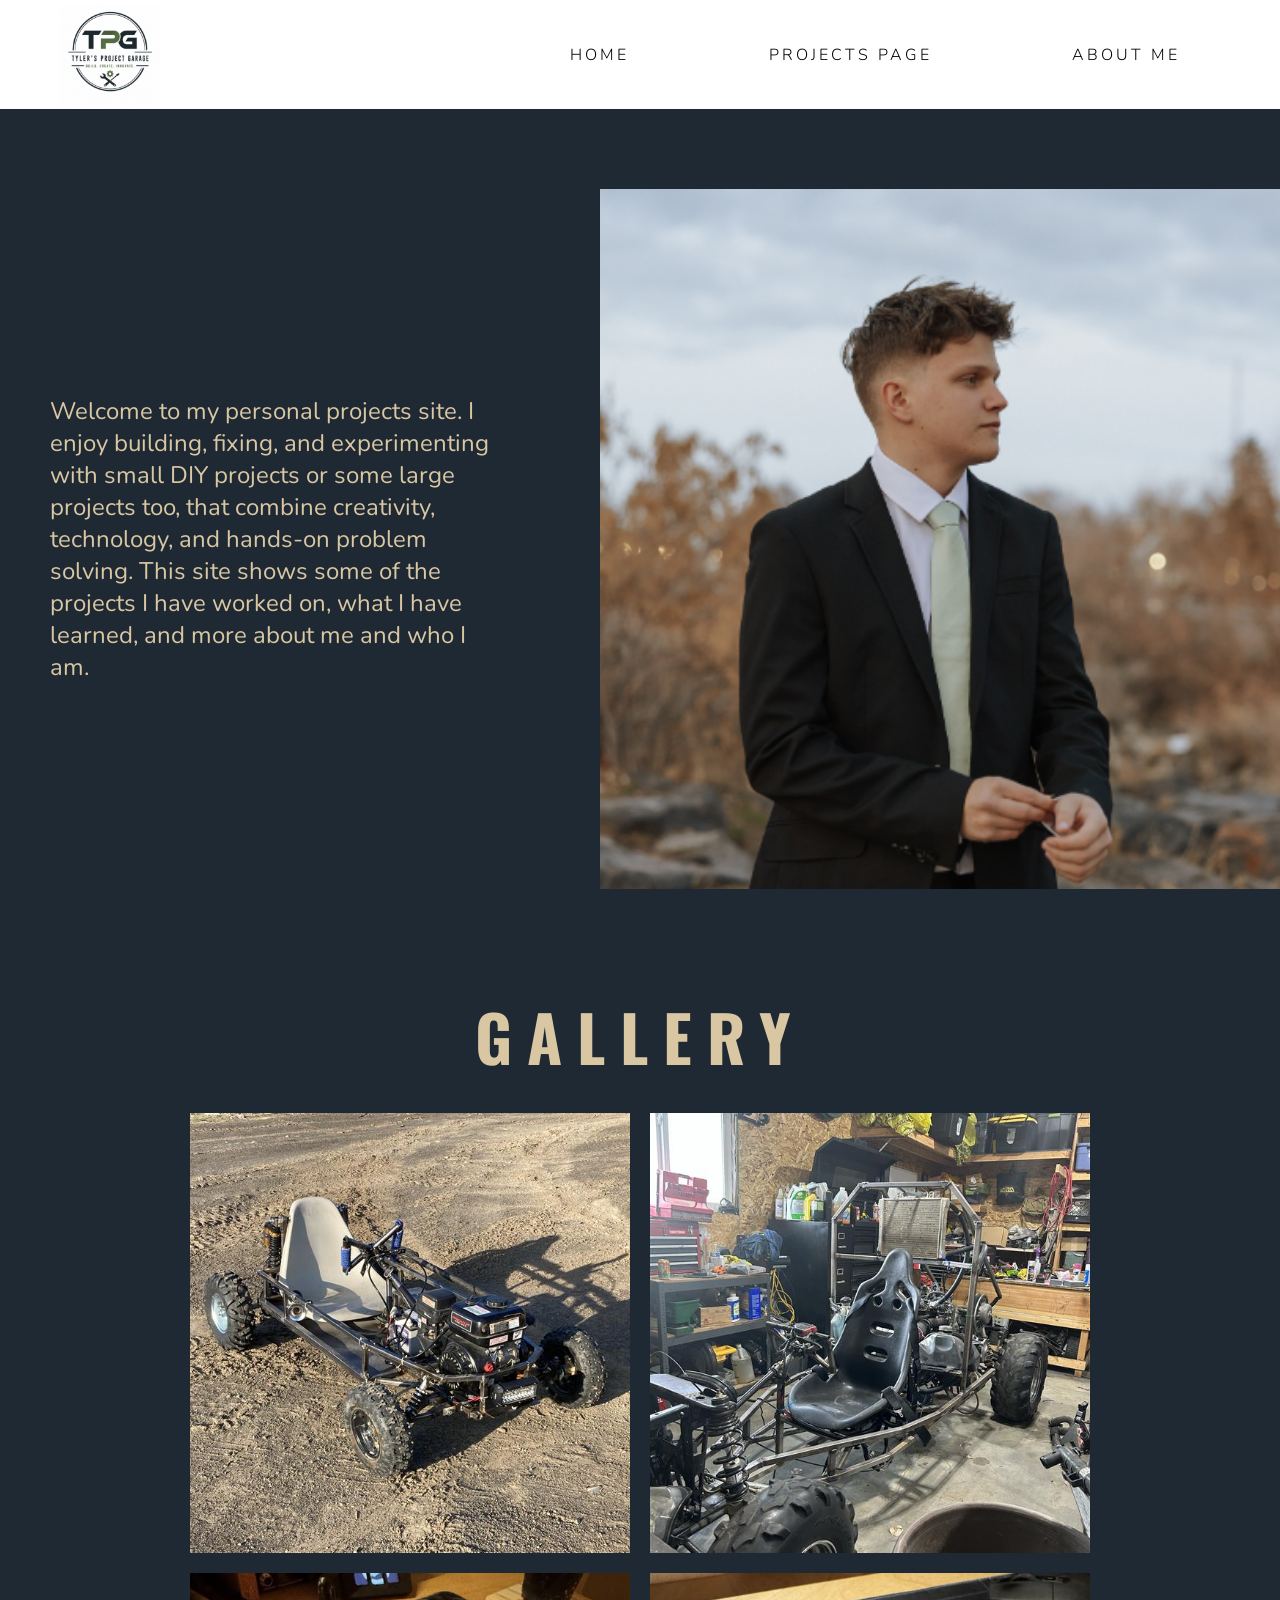
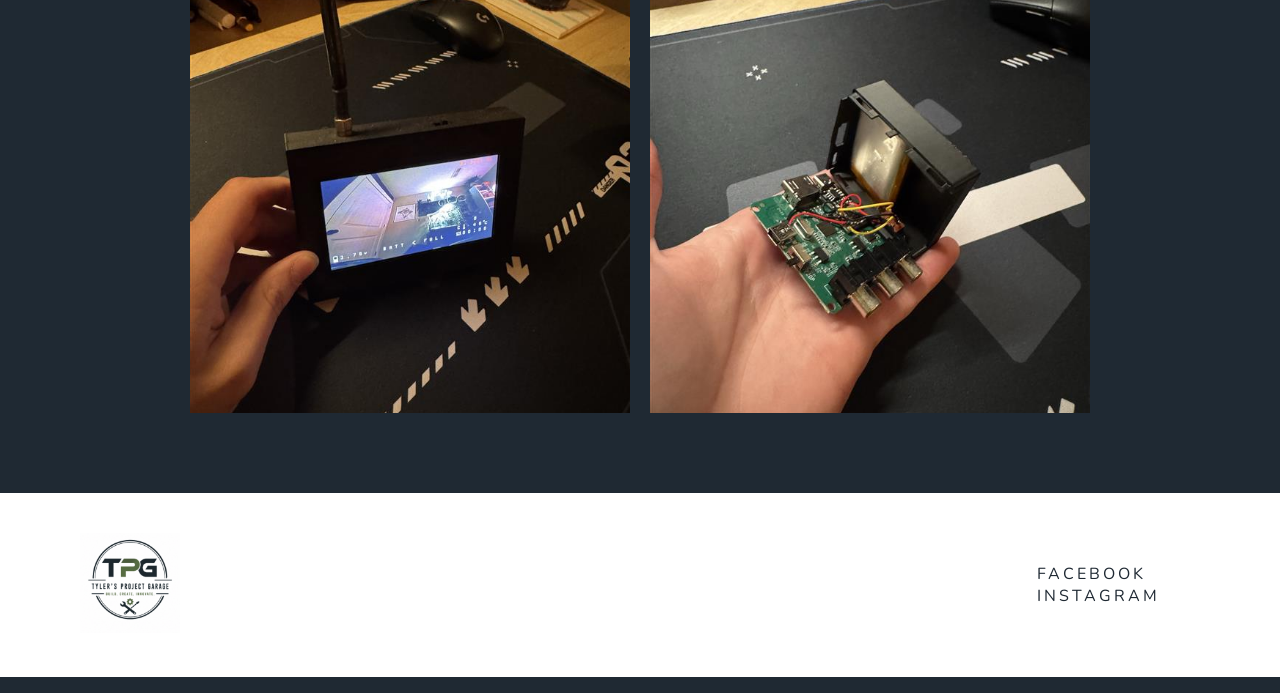
<file: index.html>
<!DOCTYPE html>
<html lang="en">
<head>
    <meta charset="UTF-8">
    <meta name="viewport" content="width=device-width, initial-scale=1.0">
    <title>Tyler's Project Garage | Home</title>
    <link rel="stylesheet" href="styles/index.css">
</head>
<body>
    <div id="content">
        <header>
            <div class="content-width">
            <a class="logo-link-header" href="index.html">
                <img class="logo" src="images/tpg_logo.jpg" alt="TPG logo">
            </a>
            <nav class="navbar">
                <ul>
                    <li><a href="index.html" target="_blank">HOME</a></li>
                    <li><a href="projects.html" target="_blank">PROJECTS PAGE</a></li>
                    <li><a href="about_me.html" target="_blank">ABOUT ME</a></li>
                </ul>
            </nav>
            </div>
        </header>
    </div>
    <div class="hero-box">
        <div id="hero-intro">
            <p>
                Welcome to my personal projects site. I enjoy building, fixing, and experimenting with small DIY projects or 
                some large projects too, that combine creativity, technology, and hands-on problem solving. This site shows 
                some of the projects I have worked on, what I have learned, and more about me and who I am. 
            </p>
        </div>
        <div id="hero-image">
            <img id="hero-img" src="images/tpg_profile.jpg" alt="Tyler Profile image">
        </div>
    </div>
    <h2 class="gallery-title">GALLERY</h2>
    <main id="gallery-grid">
        <img class="gallery-img" src="images/tpg_projects_1.1.jpg" alt="Project 1">
        <img class="gallery-img" src="images/tpg_projects_2.1.jpg" alt="Project 2">
        <img class="gallery-img" src="images/tpg_projects_3.1.jpg" alt="Project 3">
        <img class="gallery-img" src="images/tpg_projects_4.1.jpg" alt="Project 4">
    </main>
    <footer>
        <div id="footer-content">
            <div class="footer-logo">
                <a id="logo-link-footer" href="index.html">
                <img class="logo" src="images/tpg_logo.jpg" alt="TPG logo">
                </a>
            </div>
            <div class="footer-socials">
                <ul>
                    <li><a href="https://facebook.com" target="_blank">FACEBOOK</a></li>
                    <li><a href="https://instagram.com" target="_blank">INSTAGRAM</a></li>
                </ul>
            </div>
        </div>
    </footer>
    <p></p>
</body>
</html>
</file>
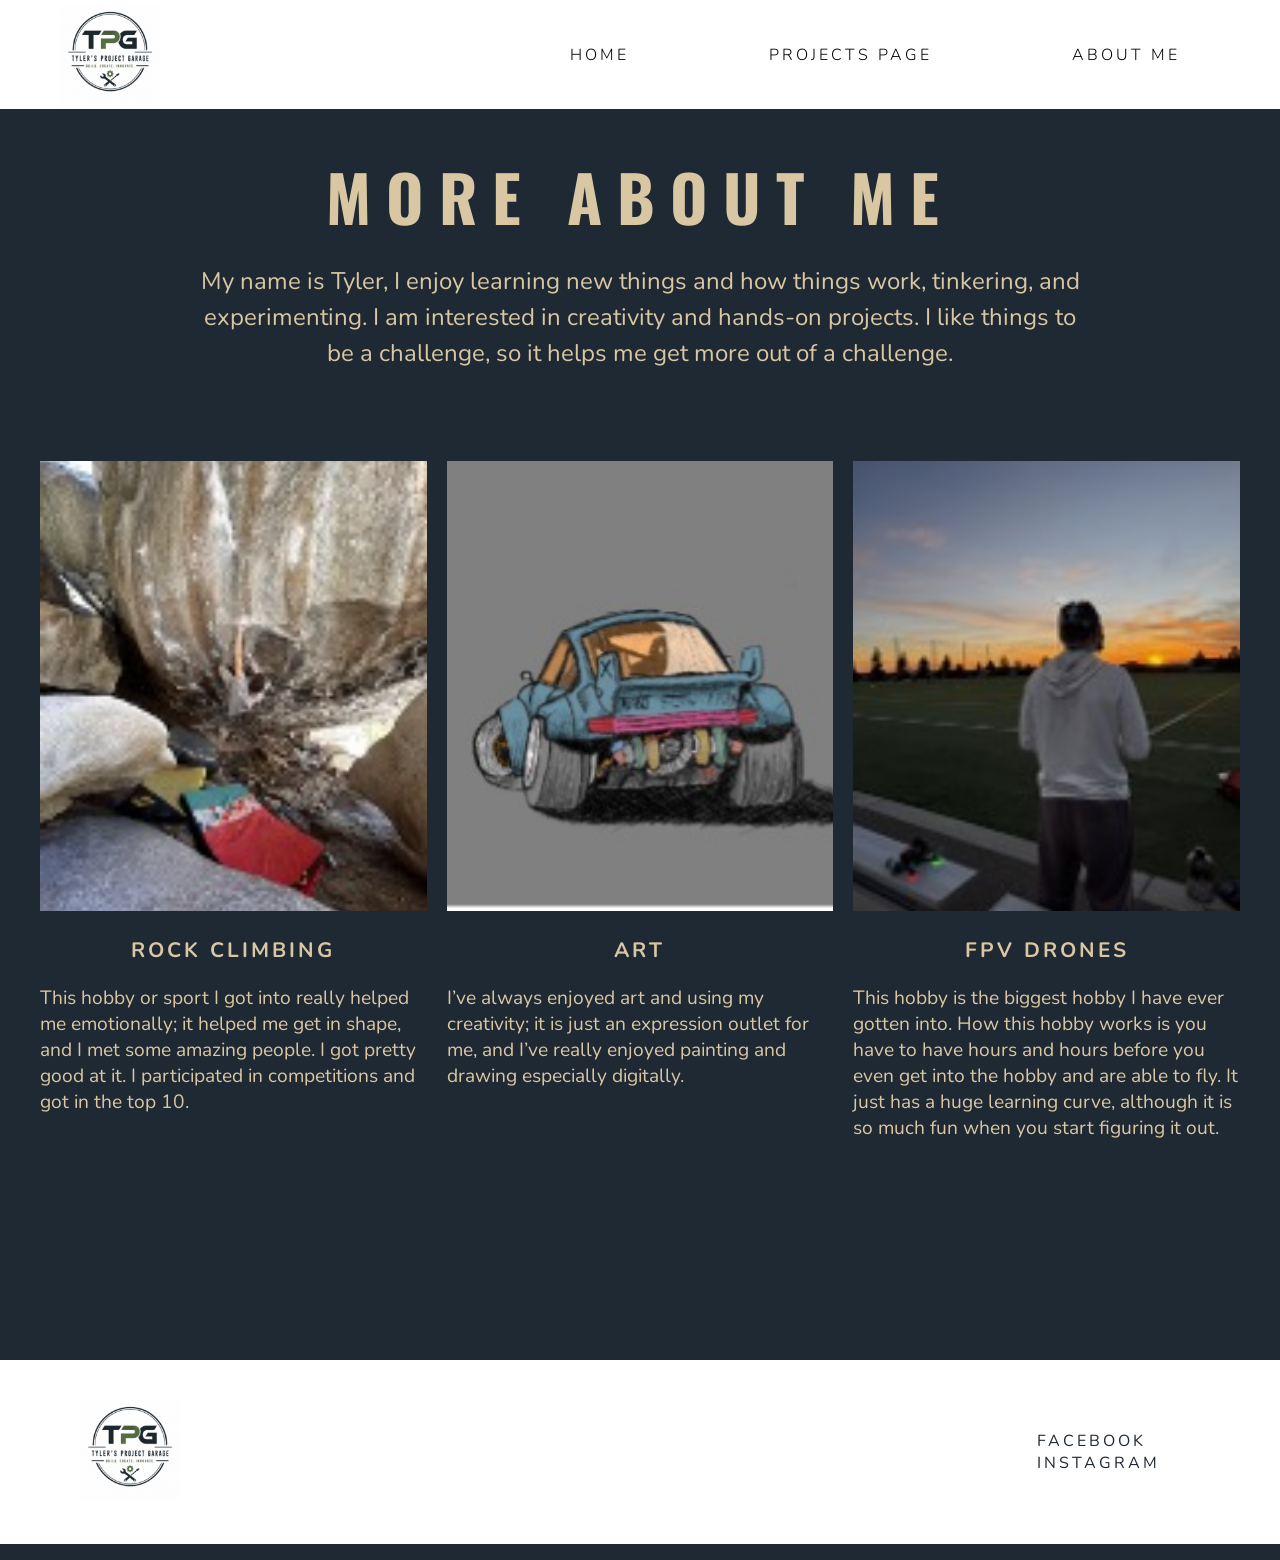
<file: about_me.html>
<!DOCTYPE html>
<html lang="en">
<head>
    <meta charset="UTF-8">
    <meta name="viewport" content="width=device-width, initial-scale=1.0">
    <title>Tyler's Project Garage | About Me</title>
    <link rel="stylesheet" href="styles/about_me.css">
</head>
<body>
    <!-- @import url('https://fonts.googleapis.com/css2?family=Nunito:ital,wght@0,200..1000;1,200..1000&family=Oswald:wght@200..700&display=swap') -->
    <div id="content">
        <header>
            <div class="content-width">
            <a class="logo-link-header" href="index.html">
                <img class="logo" src="images/tpg_logo.jpg" alt="TPG logo">
            </a>
            <nav class="navbar">
                <ul>
                    <li><a href="index.html" target="_blank">HOME</a></li>
                    <li><a href="projects.html" target="_blank">PROJECTS PAGE</a></li>
                    <li><a href="about_me.html" target="_blank">ABOUT ME</a></li>
                </ul>
            </nav>
            </div>
            <div id="hero-title">
                <h1>MORE ABOUT ME</h1>
                <h2>My name is Tyler, I enjoy learning new things and how things work, tinkering, and experimenting. 
                    I am interested in creativity and hands-on projects. I like things to be a challenge, so it helps 
                    me get more out of a challenge.</h2>
            </div>
        </header>
    </div>
    <main id="about-me-grid">
        <section id="rockclimbing-card">
            <img class="card-img" src="images/tpg_about_me_1.jpg" alt="Rock Climbing">
            <div class="card-info">
                <h3>ROCK CLIMBING</h3>
                <p>This hobby or sport I got into really helped me emotionally; it helped me get in shape, and I met 
                    some amazing people. I got pretty good at it. I participated in competitions and got in the top 10.</p>
            </div>
        </section>
        <section id="art-card">
            <img class="card-img" src="images/tpg_about_me_2.jpg" alt="Art">
            <div class="card-info">
                <h3>ART</h3>
                <p>I’ve always enjoyed art and using my creativity; it is just an expression outlet for me, and I’ve 
                    really enjoyed painting and drawing especially digitally.</p>
            </div>
        </section>
        <section id="fpv-drones-card">
            <img class="card-img" src="images/tpg_about_me_3.jpg" alt="FPV Drones">
            <div class="card-info">
                <h3>FPV DRONES</h3>
                <p>This hobby is the biggest hobby I have ever gotten into. How this hobby works is you have to have 
                    hours and hours before you even get into the hobby and are able to fly. It just has a huge learning 
                    curve, although it is so much fun when you start figuring it out.</p>
            </div>
        </section>
    </main>
    <footer>
        <div id="footer-content">
            <div class="footer-logo">
                <a class="logo-link-footer" href="index.html">
                <img class="logo" src="images/tpg_logo.jpg" alt="TPG logo">
                </a>
            </div>
            <div class="footer-socials">
                <ul>
                    <li><a href="https://facebook.com" target="_blank">FACEBOOK</a></li>
                    <li><a href="https://instagram.com" target="_blank">INSTAGRAM</a></li>
                </ul>
            </div>
        </div>
    </footer>
    <p></p>
</body>
</html>
</file>
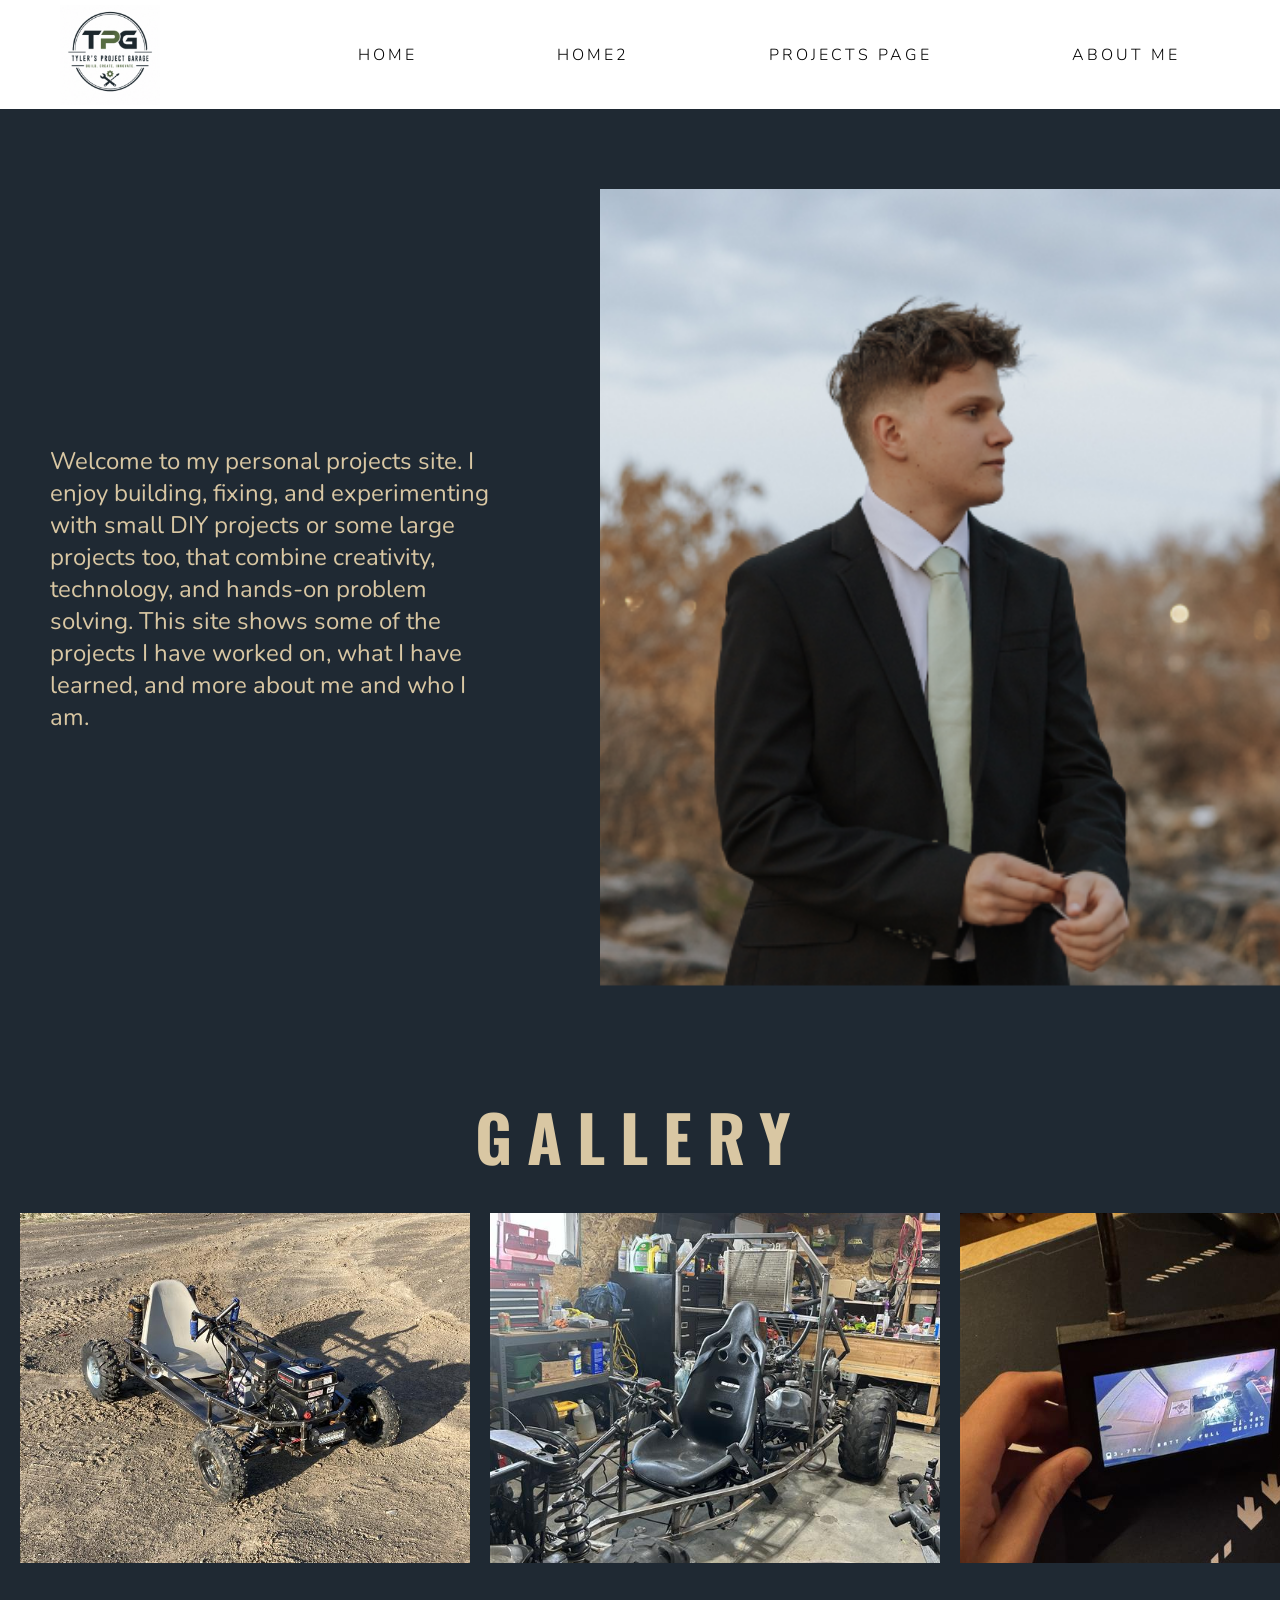
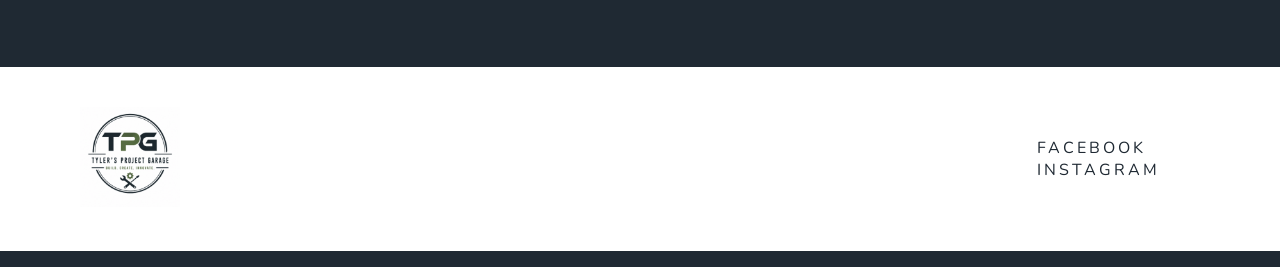
<file: index2.html>
<!DOCTYPE html>
<html lang="en">
<head>
    <meta charset="UTF-8">
    <meta name="viewport" content="width=device-width, initial-scale=1.0">
    <title>Tyler's Project Garage | Home2</title>
    <link rel="stylesheet" href="styles/index2.css">
</head>
<body>
    <div id="content">
        <header>
            <div class="content-width">
            <a class="logo-link-header" href="index.html">
                <img class="logo" src="images/tpg_logo.jpg" alt="TPG logo">
            </a>
            <nav class="navbar">
                <ul>
                    <li><a href="index.html" target="_blank">HOME</a></li>
                    <li><a href="index2.html" target="_blank">HOME2</a></li>
                    <li><a href="projects.html" target="_blank">PROJECTS PAGE</a></li>
                    <li><a href="about_me.html" target="_blank">ABOUT ME</a></li>
                </ul>
            </nav>
            </div>
        </header>
    </div>
    <div class="hero-box">
        <div id="hero-intro">
            <p>
                Welcome to my personal projects site. I enjoy building, fixing, and experimenting with small DIY projects or 
                some large projects too, that combine creativity, technology, and hands-on problem solving. This site shows 
                some of the projects I have worked on, what I have learned, and more about me and who I am. 
            </p>
        </div>
        <div id="hero-image">
            <img id="hero-img" src="images/tpg_profile.jpg" alt="Tyler Profile image">
        </div>
    </div>
    <h2 class="gallery-title">GALLERY</h2>
    <main id="gallery">
        <a href="projects.html#go-kart-card" target="_blank">
        <img class="gallery-img" src="images/tpg_projects_1.1.jpg" alt="Go Kart">
        </a>
        <a href="projects.html#dune-buggy-card" target="_blank">
        <img class="gallery-img" src="images/tpg_projects_2.1.jpg" alt="Dune Buggy">
        </a>
        <a href="projects.html#portable-fpv-screen-card" target="_blank">
        <img class="gallery-img" src="images/tpg_projects_3.1.jpg" alt="Portable FPV Screen">
        </a>
        <a href="projects.html#portable-a/v-to-hdmi-card" target="_blank">
        <img class="gallery-img" src="images/tpg_projects_4.1.jpg" alt="Portable A/V to HDMI">
        </a>
        <a href="projects.html#model-car-card" target="_blank">
        <img class="gallery-img" src="images/tpg_projects_5.1.jpg" alt="Model Car">
        </a>
        <a href="projects.html#steering-wheel-card" target="_blank">
        <img class="gallery-img" src="images/tpg_projects_6.1.jpg" alt="Steering Wheel">
        </a>
        <a href="projects.html#led-light-tv-stand-card" target="_blank">
        <img class="gallery-img" src="images/tpg_projects_7.1.jpg" alt="LED Light TV Stand">
        </a>
        <a href="projects.html#portable-charger-holder-card" target="_blank">
        <img class="gallery-img" src="images/tpg_projects_8.1.jpg" alt="Portable Charger Holder">
        </a>
        <a href="projects.html#fpv-drone-card" target="_blank">
        <img class="gallery-img" src="images/tpg_projects_9.1.jpg" alt="FPV Drone">
        </a>
    </main>
    <footer>
        <div id="footer-content">
            <div class="footer-logo">
                <a id="logo-link-footer" href="index.html">
                <img class="logo" src="images/tpg_logo.jpg" alt="TPG logo">
                </a>
            </div>
            <div class="footer-socials">
                <ul>
                    <li><a href="https://facebook.com" target="_blank">FACEBOOK</a></li>
                    <li><a href="https://instagram.com" target="_blank">INSTAGRAM</a></li>
                </ul>
            </div>
        </div>
    </footer>
    <p></p>
</body>
</html>
</file>
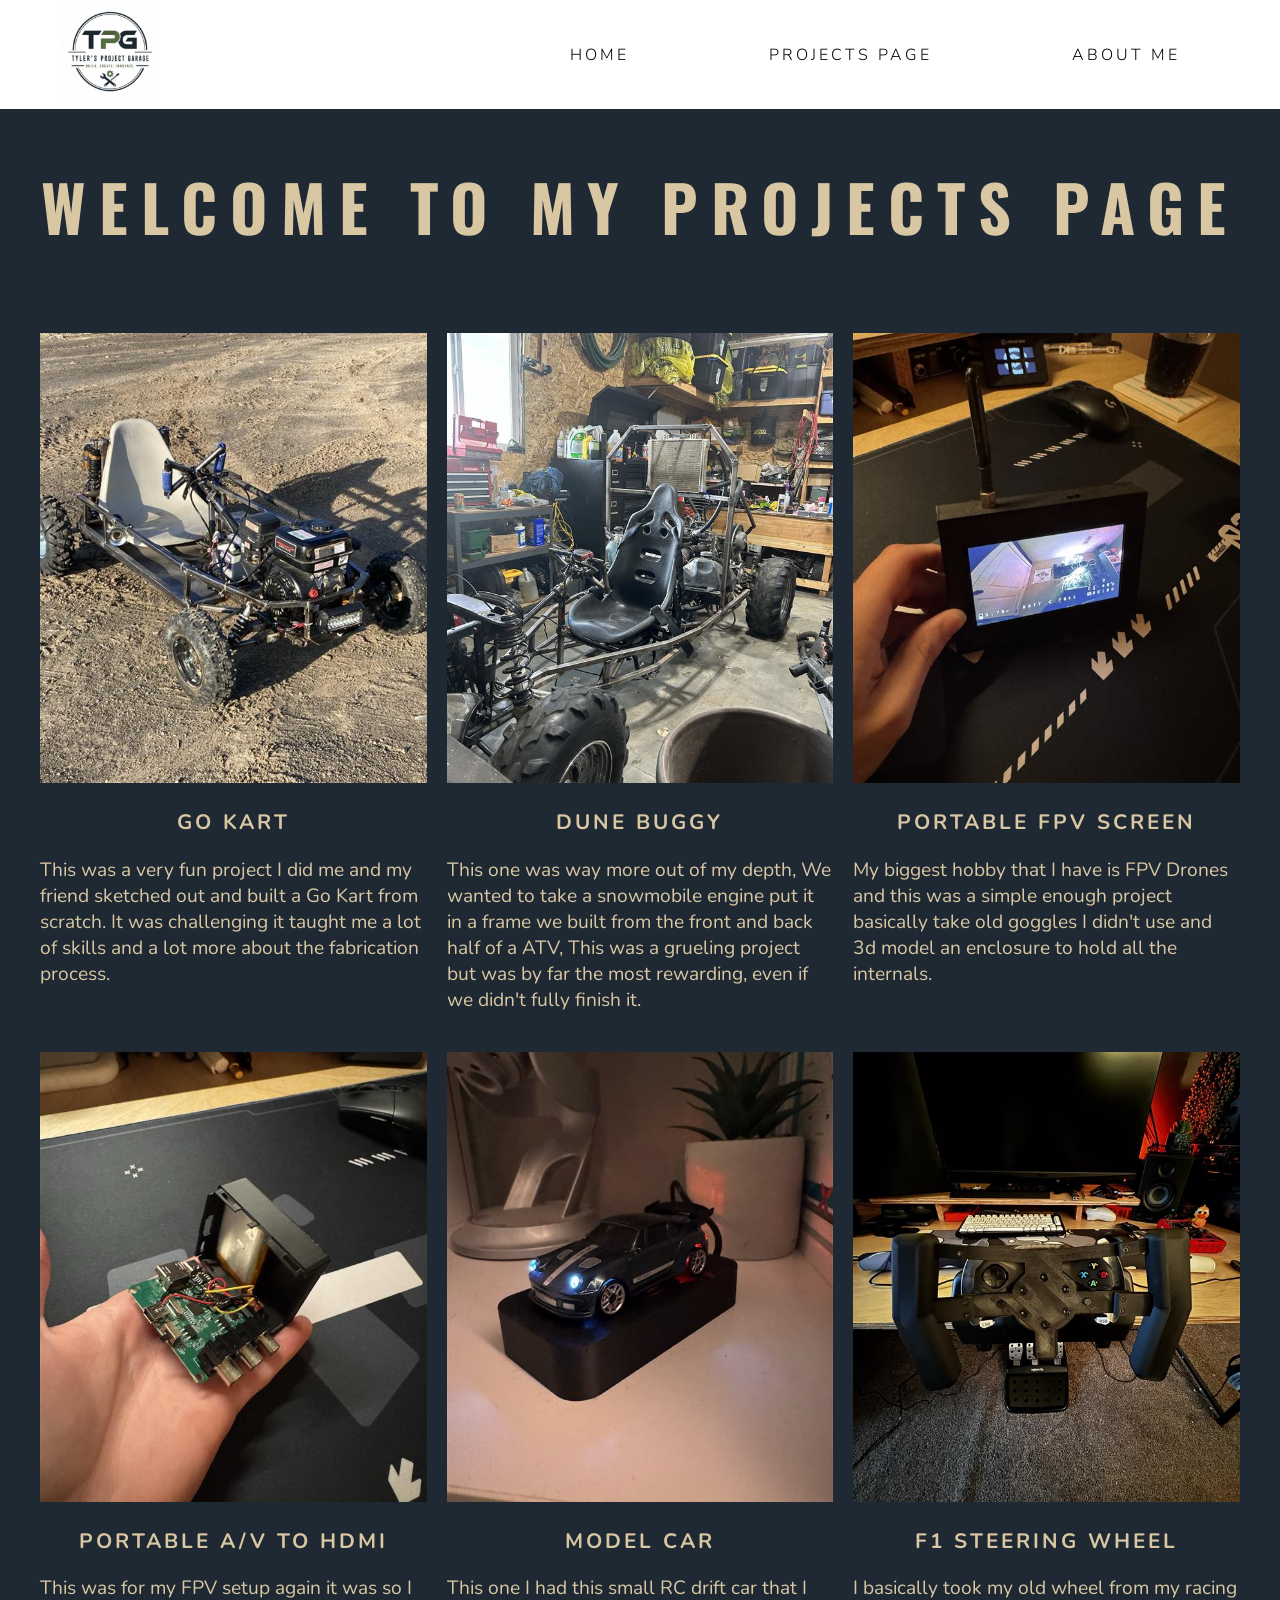
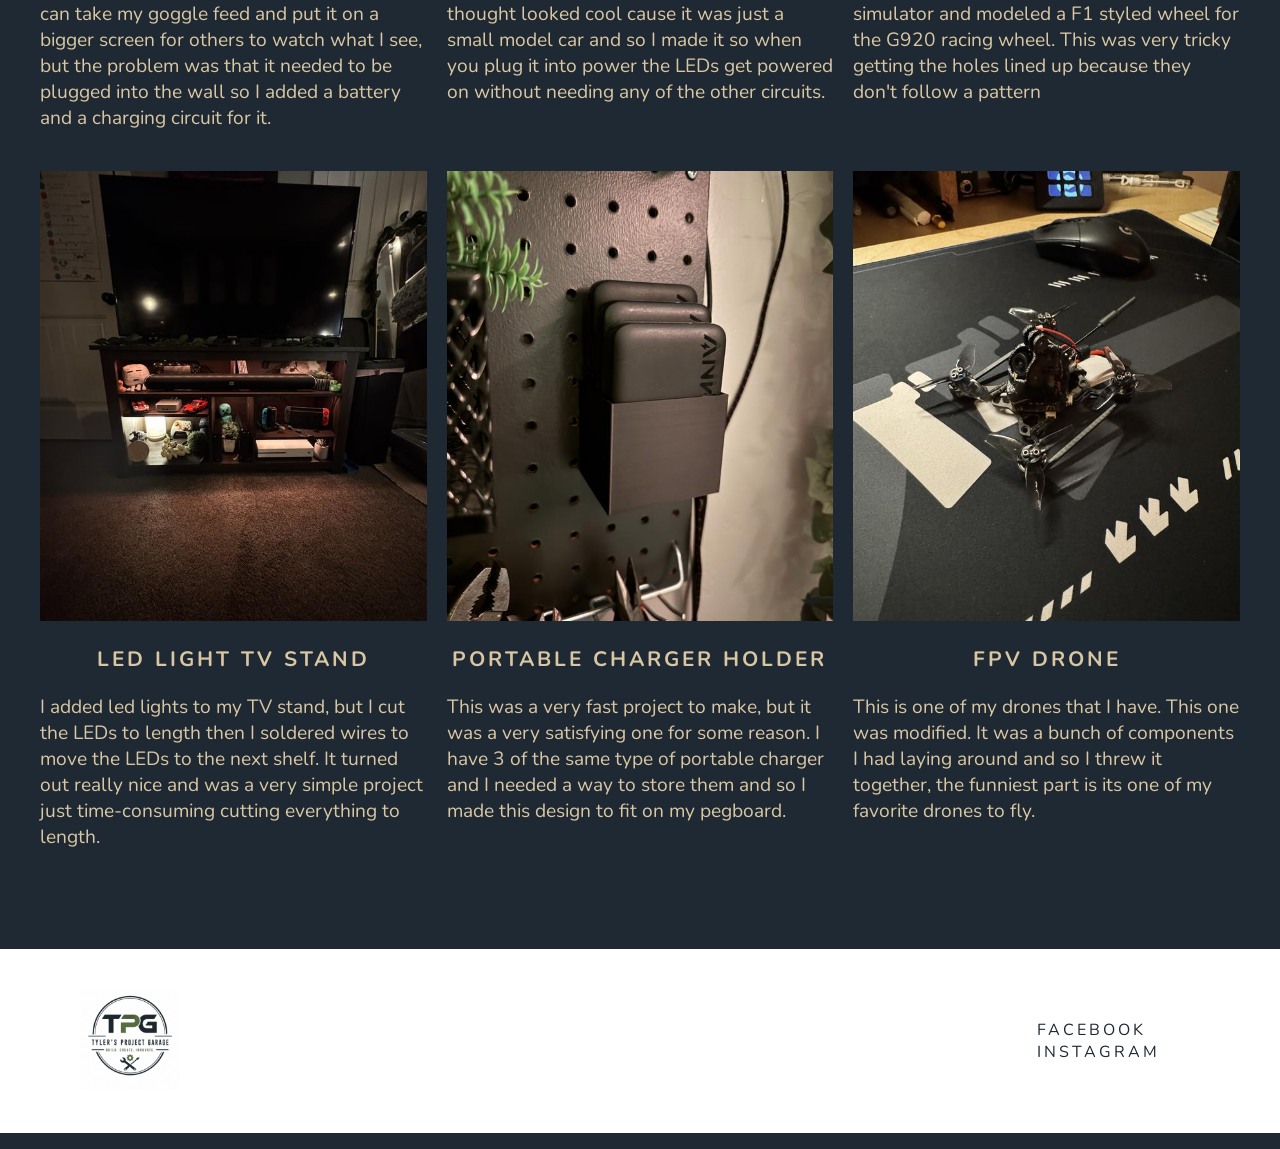
<file: projects.html>
<!DOCTYPE html>
<html lang="en">
<head>
    <meta charset="UTF-8">
    <meta name="viewport" content="width=device-width, initial-scale=1.0">
    <title>Tyler's Project Garage | Projects</title>
    <link rel="stylesheet" href="styles/projects.css">
</head>
<body>
    <div id="content">
        <header>
            <div class="content-width">
            <a class="logo-link-header" href="index.html">
                <img class="logo" src="images/tpg_logo.jpg" alt="TPG logo">
            </a>
            <nav class="navbar">
                <ul>
                    <li><a href="index.html" target="_blank">HOME</a></li>
                    <li><a href="projects.html" target="_blank">PROJECTS PAGE</a></li>
                    <li><a href="about_me.html" target="_blank">ABOUT ME</a></li>
                </ul>
            </nav>
            </div>
            <div id="hero-title">
                <h1>WELCOME TO MY PROJECTS PAGE</h1>
            </div>
        </header>
    </div>
    <main id="projects-grid">
        <section id="go-kart-card">
            <img class="card-img" src="images/tpg_projects_1.1.jpg" alt="Go Kart">
            <div class="card-info">
                <h3>GO KART</h3>
                <p>This was a very fun project I did me and my friend sketched out and built a Go Kart from scratch. 
                    It was challenging it taught me a lot of skills and a lot more about the fabrication process. </p>
            </div>
        </section>
        <section id="dune-buggy-card">
            <img class="card-img" src="images/tpg_projects_2.1.jpg" alt="Dune Buggy">
            <div class="card-info">
                <h3>DUNE BUGGY</h3>
                <p>This one was way more out of my depth, We wanted to take a snowmobile engine put it in a frame 
                    we built from the front and back half of a ATV, This was a grueling project but was by far the 
                    most rewarding, even if we didn't fully finish it.</p>
            </div>
        </section>
        <section id="portable-fpv-screen-card">
            <img class="card-img" src="images/tpg_projects_3.1.jpg" alt="Portable FPV Screen">
            <div class="card-info">
                <h3>PORTABLE FPV SCREEN</h3>
                <p>My biggest hobby that I have is FPV Drones and this was a simple enough project basically take 
                    old goggles I didn't use and 3d model an enclosure to hold all the internals.</p>
            </div>
        </section>
        <section id="portable-a/v-to-hdmi-card">
            <img class="card-img" src="images/tpg_projects_4.1.jpg" alt="Portable A/V to HDMI">
            <div class="card-info">
                <h3>PORTABLE A/V TO HDMI</h3>
                <p>This was for my FPV setup again it was so I can take my goggle feed and put it on a bigger screen 
                    for others to watch what I see, but the problem was that it needed to be plugged into the wall 
                    so I added a battery and a charging circuit for it.</p>
            </div>
        </section>
        <section id="model-car-card">
            <img class="card-img" src="images/tpg_projects_5.1.jpg" alt="Model Car">
            <div class="card-info">
                <h3>MODEL CAR</h3>
                <p>This one I had this small RC drift car that I thought looked cool cause it was just a small model 
                    car and so I made it so when you plug it into power the LEDs get powered on without needing any 
                    of the other circuits.</p>
            </div>
        </section>
        <section id="f1-steering-wheel-card">
            <img class="card-img" src="images/tpg_projects_6.1.jpg" alt="F1 Steering Wheel">
            <div class="card-info">
                <h3>F1 STEERING WHEEL</h3>
                <p>I basically took my old wheel from my racing simulator and modeled a F1 styled wheel for the G920 
                    racing wheel. This was very tricky getting the holes lined up because they don't follow a pattern</p>
            </div>
        </section>
        <section id="led-light-tv-stand-card">
            <img class="card-img" src="images/tpg_projects_7.1.jpg" alt="LED Light TV Stand">
            <div class="card-info">
                <h3>LED LIGHT TV STAND</h3>
                <p>I added led lights to my TV stand, but I cut the LEDs to length then I soldered wires to move the 
                    LEDs to the next shelf. It turned out really nice and was a very simple project just time-consuming 
                    cutting everything to length.</p>
            </div>
        </section>
        <section id="portable-charger-holder-card">
            <img class="card-img" src="images/tpg_projects_8.1.jpg" alt="Portable Charger Holder">
            <div class="card-info">
                <h3>PORTABLE CHARGER HOLDER</h3>
                <p>This was a very fast project to make, but it was a very satisfying one for some reason. I have 3 of 
                    the same type of portable charger and I needed a way to store them and so I made this design to fit 
                    on my pegboard.</p>
            </div>
        </section>
        <section id="fpv-drone-card">
            <img class="card-img" src="images/tpg_projects_9.1.jpg" alt="FPV Drone">
            <div class="card-info">
                <h3>FPV DRONE</h3>
                <p>This is one of my drones that I have. This one was modified. It was a bunch of components I had laying 
                    around and so I threw it together, the funniest part is its one of my favorite drones to fly.</p>
            </div>
        </section>
    </main>
    <footer>
        <div id="footer-content">
            <div class="footer-logo">
                <a class="logo-link-footer" href="index.html">
                <img class="logo" src="images/tpg_logo.jpg" alt="TPG logo">
                </a>
            </div>
            <div class="footer-socials">
                <ul>
                    <li><a href="https://facebook.com" target="_blank">FACEBOOK</a></li>
                    <li><a href="https://instagram.com" target="_blank">INSTAGRAM</a></li>
                </ul>
            </div>
        </div>
    </footer>
    <p></p>
</body>
</html>
</file>
<file: styles/index.css>
@import url('https://fonts.googleapis.com/css2?family=Nunito:ital,wght@0,200..1000;1,200..1000&family=Oswald:wght@200..700&display=swap');
* {
    box-sizing: border-box;
}
body {
    margin: 0;
    padding: 0;
    background-color: #1F2933;
}
#content {
    background-color: white;
}
.content-width 
{
    max-width: 1200px;
    margin: 0 auto;
    padding: 0 20px;
    display: grid;
    grid-template-columns: 150px auto;
    align-items: center;
}
.logo-link-header {
    padding-top: 5px;
    justify-self: start;
    align-self: center;
}
.logo {
    width: 100px;
}
nav {
    display: flex;
    justify-content: flex-end;
    align-items: center;
    color: #1F2933;
}
.navbar ul {
    list-style-type: none;
    display: flex;
    gap: 60px;
    padding: 0;
    margin: 0;
}
.navbar a {
    text-align: center;
    text-decoration: none;
    transition: 0.3s;
    font-family: Nunito, Arial, sans-serif;
    color: black;
    padding: 40px;
    font-size: 1em;
    letter-spacing: 3px;
    font-weight: 300;
}
.navbar a:hover {
    color: #D9C7A3;
}
.hero-box {
    max-width: 1200px;
    margin: 80px auto;
    display: grid;
    grid-template-columns: 40% 60%;
    gap: 80px;
    align-items: center;
    
}
#hero-img {
    width: 100%;
    display: block;
    height: 700px;
    object-fit: cover;
}
#hero-intro p {
    font-family: Nunito, Arial, sans-serif;
    font-size: 1.5em;
    padding: 10px;
    color: #D9C7A3;
}
.gallery-title {
    text-align: center;
    font-family: Oswald, Arial, sans-serif;
    font-size: 4rem;
    letter-spacing: 15px;
    margin-top: 100px;
    margin-bottom: 10px;
    color: #D9C7A3;
}
#gallery-grid {
    max-width: 900px;
    margin: 30px auto 80px;
    display: grid;
    grid-template-columns: repeat(2, 1fr);
    grid-template-rows: repeat(2, 1fr);
    column-gap: 20px;
    row-gap: 20px;
}
.gallery-img {
    width: 100%;
    aspect-ratio: 1 / 1;
    object-fit: cover;
    
}
footer {
    margin-top: 80px;
    background-color: white;
}
#logo-link-footer {
    padding-top: 5px;
    justify-self: start;
    align-self: center;
}
#footer-content {
    max-width: 1200px;
    margin: 0 auto;
    padding: 40px;
    display: flex;
    justify-content: space-between;
    align-items: center;
}
.footer-socials ul {
    list-style-type: none;
}
.footer-socials a {
    font-family: Nunito, Arial, sans-serif;
    text-decoration: none;
    transition: 0.3s;
    color: #1F2933;
    padding: 40px;
    font-size: 1em;
    letter-spacing: 3px;
}
.footer-socials a:hover {
    color: #D9C7A3;
}
</file>
<file: styles/about_me.css>
@import url('https://fonts.googleapis.com/css2?family=Nunito:ital,wght@0,200..1000;1,200..1000&family=Oswald:wght@200..700&display=swap');
* {
    box-sizing: border-box;
}
body {
    margin: 0;
    padding: 0;
    background-color: #1F2933;
}
#content {
    background-color: white;
}
.content-width {
    max-width: 1200px;
    margin: 0 auto;
    padding: 0 20px;
    display: grid;
    grid-template-columns: 150px auto;
    align-items: center;
}
.logo-link-header {
    padding-top: 5px;
    justify-self: start;
    align-self: center;
}
.logo {
    width: 100px;
}
nav {
    display: flex;
    justify-content: flex-end;
    align-items: center;
    color: #1F2933;
}
.navbar ul {
    list-style-type: none;
    display: flex;
    gap: 60px;
    padding: 0;
    margin: 0;
}
.navbar a {
    text-align: center;
    text-decoration: none;
    transition: 0.3s;
    font-family: Nunito, Arial, sans-serif;
    color: black;
    padding: 40px;
    font-size: 1em;
    letter-spacing: 3px;
    font-weight: 300;
}
.navbar a:hover {
    color: #D9C7A3;
}
#hero-title {
    background-color: #1F2933;
    text-align: center;
    font-family: Oswald, Arial, sans-serif;
    font-size: 2rem;
    margin-bottom: 5px;
    color: #D9C7A3;
    padding: 40px 0;
    margin: 0;
}
#hero-title h1 {
    margin: 0;
    font-size: 4rem;
    letter-spacing: 15px;
}
#hero-title h2 {
    max-width: 900px;
    margin: 20px auto 0;
    background-color: #1F2933;
    text-align: center;
    font-family: Nunito, Arial, sans-serif;
    font-size: 1.5rem;
    font-weight: normal;
    line-height: 1.5;
    color: #D9C7A3;
}
#about-me-grid {
    max-width: 1200px;
    margin: 50px auto 200px;
    display: grid;
    grid-template-columns: repeat(3, 1fr);
    column-gap: 20px;
    row-gap: 20px;
}
.card-img {
    width: 100%;
    height: 450px;
    object-fit: cover;
}
.card-info {
    color: #D9C7A3;
    font-family: Nunito, Arial, sans-serif;
    font-size: 1.2rem;
}
h3 {
    font-size: 1.3rem;
    text-align: center;
    letter-spacing: 3px;
}
footer {
    margin-top: 80px;
    background-color: white;
}
#logo-link-footer {
    padding-top: 5px;
    justify-self: start;
    align-self: center;
}
#footer-content {
    max-width: 1200px;
    margin: 0 auto;
    padding: 40px;
    display: flex;
    justify-content: space-between;
    align-items: center;
}
.footer-socials ul {
    list-style-type: none;
}
.footer-socials a {
    font-family: Nunito, Arial, sans-serif;
    text-decoration: none;
    transition: 0.3s;
    color: #1F2933;
    padding: 40px;
    font-size: 1em;
    letter-spacing: 3px;
}
.footer-socials a:hover {
    color: #D9C7A3;
}
</file>
<file: styles/index2.css>
@import url('https://fonts.googleapis.com/css2?family=Nunito:ital,wght@0,200..1000;1,200..1000&family=Oswald:wght@200..700&display=swap');
* {
    box-sizing: border-box;
}
html {
    scroll-behavior: smooth;
}
body {
    margin: 0;
    padding: 0;
    background-color: #1F2933;
}
#content {
    background-color: white;
}
.content-width 
{
    max-width: 1200px;
    margin: 0 auto;
    padding: 0 20px;
    display: grid;
    grid-template-columns: 150px auto;
    align-items: center;
}
.logo-link-header {
    padding-top: 5px;
    justify-self: start;
    align-self: center;
}
.logo {
    width: 100px;
}
nav {
    display: flex;
    justify-content: flex-end;
    align-items: center;
    color: #1F2933;
}
.navbar ul {
    list-style-type: none;
    display: flex;
    gap: 60px;
    padding: 0;
    margin: 0;
}
.navbar a {
    text-align: center;
    text-decoration: none;
    transition: 0.3s;
    font-family: Nunito, Arial, sans-serif;
    color: black;
    padding: 40px;
    font-size: 1em;
    letter-spacing: 3px;
    font-weight: 300;
}
.navbar a:hover {
    color: #D9C7A3;
}
.hero-box {
    max-width: 1200px;
    margin: 80px auto;
    display: grid;
    grid-template-columns: 40% 60%;
    gap: 80px;
    align-items: center;
    
}
#hero-img {
    width: 100%;
    display: block;
    height: 800px;
    object-fit: cover;
}
#hero-intro p {
    font-family: Nunito, Arial, sans-serif;
    font-size: 1.5em;
    padding: 10px;
    color: #D9C7A3;
}
#gallery a {
    text-decoration: none;
    display: inline-block;
}
.gallery-title {
    text-align: center;
    font-family: Oswald, Arial, sans-serif;
    font-size: 4rem;
    letter-spacing: 15px;
    margin-top: 100px;
    margin-bottom: 10px;
    color: #D9C7A3;
}
#gallery {
    display: flex;
    gap: 20px;
    overflow-x: auto;
    scroll-snap-type: x mandatory;
    padding: 20px;
}
.gallery-img {
    width: 450px;
    height: 350px;
    object-fit: cover;
    flex: 0 0 auto;
    scroll-snap-align: center;
    transition: transform 0.3s ease, box-shadow 0.3s ease;
}
.gallery-img:hover {
    transform: scale(1.05);
    box-shadow: 0 8px 20px rgba(0, 0, 0, 0.3);
    cursor: pointer;
}
footer {
    margin-top: 80px;
    background-color: white;
}
#logo-link-footer {
    padding-top: 5px;
    justify-self: start;
    align-self: center;
}
#footer-content {
    max-width: 1200px;
    margin: 0 auto;
    padding: 40px;
    display: flex;
    justify-content: space-between;
    align-items: center;
}
.footer-socials ul {
    list-style-type: none;
}
.footer-socials a {
    font-family: Nunito, Arial, sans-serif;
    text-decoration: none;
    transition: 0.3s;
    color: #1F2933;
    padding: 40px;
    font-size: 1em;
    letter-spacing: 3px;
}
.footer-socials a:hover {
    color: #D9C7A3;
}
</file>
<file: styles/projects.css>
@import url('https://fonts.googleapis.com/css2?family=Nunito:ital,wght@0,200..1000;1,200..1000&family=Oswald:wght@200..700&display=swap');
* {
    box-sizing: border-box;
}
body {
    margin: 0;
    padding: 0;
    background-color: #1F2933;
}
#content {
    background-color: white;
}
.content-width {
    max-width: 1200px;
    margin: 0 auto;
    padding: 0 20px;
    display: grid;
    grid-template-columns: 150px auto;
    align-items: center;
}
.logo-link-header {
    padding-top: 5px;
    justify-self: start;
    align-self: center;
}
.logo {
    width: 100px;
}
nav {
    display: flex;
    justify-content: flex-end;
    align-items: center;
    color: #1F2933;
}
.navbar ul {
    list-style-type: none;
    display: flex;
    gap: 60px;
    padding: 0;
    margin: 0;
}
.navbar a {
    text-align: center;
    text-decoration: none;
    transition: 0.3s;
    font-family: Nunito, Arial, sans-serif;
    color: black;
    padding: 40px;
    font-size: 1em;
    letter-spacing: 3px;
    font-weight: 300;
}
.navbar a:hover {
    color: #D9C7A3;
}
#hero-title {
    background-color: #1F2933;
    text-align: center;
    padding: 50px 0 0;
    color: #D9C7A3;
}
#hero-title h1 {
    margin: 0;
    font-family: Oswald, Arial, sans-serif;
    font-size: 4rem;
    letter-spacing: 13px;
}
#projects-grid {
    max-width: 1200px;
    margin: 80px auto;
    display: grid;
    grid-template-columns: repeat(3, 1fr);
    column-gap: 20px;
    row-gap: 20px;
}
.card-img {
    width: 100%;
    height: 450px;
    object-fit: cover;
}
.card-info {
    color: #D9C7A3;
    font-family: Nunito, Arial, sans-serif;
    font-size: 1.2rem;
}
@keyframes highlight {
    0% {
        transform: scale(1);
        box-shadow: 0 0 0 rgba(217, 199, 163, 0);
    }
    50% {
        transform: scale(1.02);
        box-shadow: 0 0 30px rgba(217, 199, 163, 0.9);
    }
    100% {
        transform: scale(1);
        box-shadow: 0 0 0 rgba(217, 199, 163, 0);
    }
}
#projects-grid section:target {
    animation: highlight 2s ease;
    
}
h3 {
    font-size: 1.3rem;
    letter-spacing: 3px;
    text-align: center;
}
footer {
    margin-top: 80px;
    background-color: white;
}
#logo-link-footer {
    padding-top: 5px;
    justify-self: start;
    align-self: center;
}
#footer-content {
    max-width: 1200px;
    margin: 0 auto;
    padding: 40px;
    display: flex;
    justify-content: space-between;
    align-items: center;
}
.footer-socials ul {
    list-style-type: none;
}
.footer-socials a {
    font-family: Nunito, Arial, sans-serif;
    text-decoration: none;
    transition: 0.3s;
    color: #1F2933;
    padding: 40px;
    font-size: 1em;
    letter-spacing: 3px;
}
.footer-socials a:hover {
    color: #D9C7A3;
}
</file>
